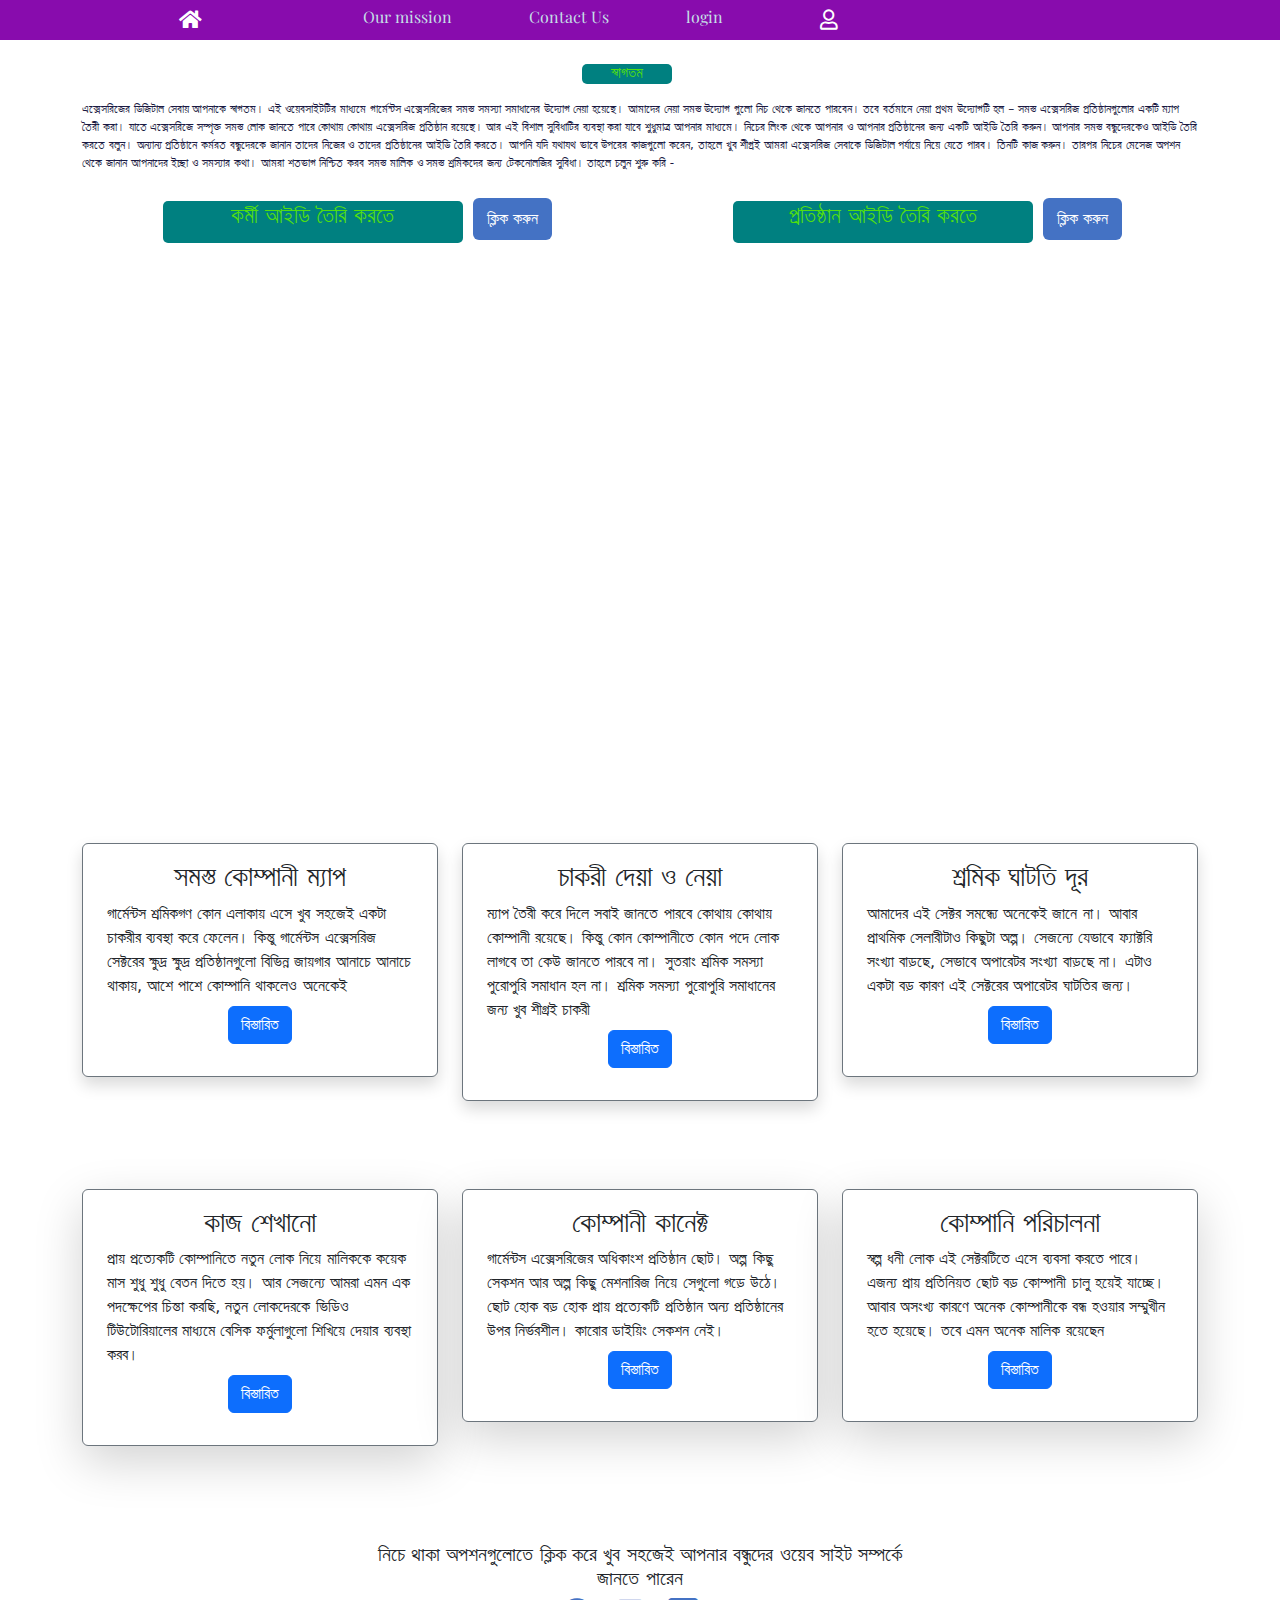
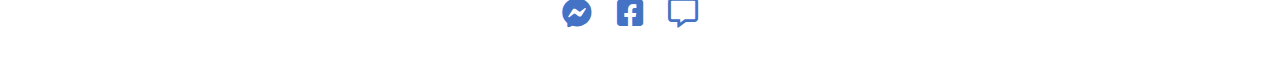
<file: index.html>
<!doctype html>
<html lang="en">
  <head>
    <!-- Required meta tags -->
    <meta charset="utf-8">
    <meta name="viewport" content="width=device-width, initial-scale=1">
    <title>Hello!</title>
    <link rel="preconnect" href="https://fonts.googleapis.com">
    <link rel="preconnect" href="https://fonts.gstatic.com" crossorigin>
    <link href="https://fonts.googleapis.com/css2?family=Playfair+Display:wght@400;500;600;700;800;900&display=swap" rel="stylesheet">


    <link href="https://kit-pro.fontawesome.com/releases/v5.15.4/css/pro.min.css" rel="stylesheet">
    <!-- Bootstrap CSS -->
    <link href="https://cdn.jsdelivr.net/npm/bootstrap@5.1.1/dist/css/bootstrap.min.css" rel="stylesheet">
    <link rel="stylesheet" href="css/all.min.css">
    <link rel="stylesheet" href="css/fontawesome.min.css">
    <link rel="stylesheet" href="style.css">
    <link rel="stylesheet" href="media.css">
  </head>
  <body>
    
  
    <!-- Menu section start -->                                                 
  <section class="bg_color nav ">
    <div class="container">
      <div class="  nav   m-auto text-center menu_row">
          <div class="col-md-12 nav_item ">
              <div class="home_icon col-md-2"> 
               
                <i class="fas fa-home"></i> 
       
              </div>
        
              <nav class="col-md-6  col-md-2 nav-bar">
         
                <ul>
                <li ><a href="">Our mission</a></li>
                <li><a href="">Contact Us</a></li>
                <li><a href="loginForm.html">login</a></li>   
                <div class="profile_icon col-md-2">                       
                  <a href="#"><i class="far fa-user"></i></a>
                </div>    
                </ul>       
              </nav>
              <div class="message_icon col-sm-3 col-md-2 col-lg-3 ">
                <!-- <a href="#"><i class="fas fa-comment-alt"></i></a> -->
              </div>
                             
          </div>
      </div>
    </div>
  </section>                           
  
                                 <!-- Menu section end -->

       
                                <!-- এক্সেসরিজ section start -->
      <section class="mt-4">               
          <div class="container">
              <div class="paragrap">
                  <div class="col-md-12 col-sm-10 col-lg-12   ">
                 
                    <div class="font-color ">
                      <h1 class="heding  "> স্বাগতম </h1> 
                    </div> 
                    </div>                                   
                      <p>                    
                        <!-- <a class="btn btn-primary" data-bs-toggle="collapse" href="#collapseExample" role="button" aria-expanded="false" aria-controls="collapseExample" class="btn notification_btn">ক্লিক করুন</a> -->
                    
                    <p class="textt">
                      এক্সেসরিজের ডিজিটাল সেবায় আপনাকে স্বাগতম। এই ওয়েবসাইটটির মাধ্যমে গার্মেন্টস এক্সেসরিজের
                      সমস্ত সমস্যা সমাধানের উদ্যোগ নেয়া হয়েছে। আমাদের নেয়া 
                      সমস্ত উদ্যোগ গুলো নিচ থেকে জানতে পারবেন।
                       তবে বর্তমানে নেয়া প্রথম উদ্যোগটি হল – সমস্ত এক্সেসরিজ প্রতিষ্ঠানগুলোর একটি ম্যাপ তৈরী করা। 
                       যাতে এক্সেসরিজে সম্পৃক্ত সমস্ত লোক জানতে পারে কোথায় কোথায় এক্সেসরিজ প্রতিষ্ঠান রয়েছে।
                        আর এই বিশাল সুবিধাটির ব্যবস্থা করা যাবে শুধুমাত্র আপনার মাধ্যমে। নিচের লিংক থেকে আপনার 
                        ও আপনার প্রতিষ্ঠানের জন্য একটি আইডি তৈরি করুন। আপনার সমস্ত বন্ধুদেরকেও আইডি তৈরি করতে বলুন। 
                        অন্যান্য প্রতিষ্ঠানে কর্মরত বন্ধুদেরকে জানান তাদের নিজের ও তাদের প্রতিষ্ঠানের আইডি তৈরি করতে। 
                        আপনি যদি যথাযথ ভাবে উপরের কাজগুলো করেন, তাহলে খুব শীগ্রই আমরা এক্সেসরিজ সেবাকে ডিজিটাল
                         পর্যায়ে নিয়ে যেতে পারব। তিনটি কাজ করুন। তারপর নিচের মেসেজ অপশন থেকে জানান আপনাদের ইচ্ছা 
                         ও সমস্যার কথা। আমরা শতভাগ নিশ্চিত করব সমস্ত মালিক ও সমস্ত শ্রমিকদের জন্য টেকনোলজির সুবিধা।
                          তাহলে চলুন শুরু করি -  
                    </p>
                    
                      </p>
                      <div class="collapse fade" id="collapseExample">                       
                        <div class="container-fluid">
                          <div class="row">
                              <div class="col-sm-12 col-md-12 col-lg-12 add">
                                <p>
                         
                                </p>   
                              </div> 
                          </div>
                      </div>
                  </div>
              </div>
          </div>
      </section>
                                               <!-- এক্সেসরিজ section end -->

                                               <!-- Personal profile section start -->
          <section class="id_section mt-4">
            <div class="container">
              <div class="row">
                <div class="col-md-6 text-center button-click mb-5 m-auto">
                    <h1 class="font-color id-name">   কর্মী আইডি তৈরি করতে    </h1>
                       <a href="btn1.html" class="btn account_btn1">ক্লিক করুন</a>                
                  
                  </div>
                  <div class="col-md-6 text-center button-click mb-5 m-auto">
                    <h1 class="font-color id-name">
                      প্রতিষ্ঠান আইডি তৈরি করতে
                    </h1>
                       <a href="btn2.html" class="btn account_btn1">ক্লিক করুন</a>                

                     
                  </div>
              </div>
            </div>
          </section>                  
          
                                             <!--  Personal profile end -->

                                               <!-- map section start-->                                
      <section>
        <div class="container-fluid">
          <div class="row">
            <div class="col-md-12">  
                <iframe src="https://www.google.com/maps/embed?pb=!1m18!1m12!1m3!1d116219.5974321239!2d89.62397243972345!3d24.455558166933724!2m3!1f0!2f0!3f0!3m2!1i1024!2i768!4f13.1!3m3!1m2!1s0x39fdc1df830dba1b%3A0x58f0cbb092e78b62!2z4Ka44Ka_4Kaw4Ka-4Kac4KaX4Kae4KeN4Kac!5e0!3m2!1sbn!2sbd!4v1632057628013!5m2!1sbn!2sbd" width="100%" height="500" style="border:0;" allowfullscreen="" loading="lazy"></iframe>              
            </div>
            </div>
          </div>
        </div>
      </section>

                                         <!-- map section end-->

                                         <!-- প্রতিষ্ঠানটি section start -->

      <!-- <section class="id_section my-5">
        <div class="container">
          <div class="row">
              <div class="col-md-12 text-center m-auto">
                  <h1>আপনার প্রতিষ্ঠানটি যোগ করতে</h1>
                      <p>                    
                        <a class="btn btn-primary" data-bs-toggle="collapse" href="#collapseExample2" role="button" aria-expanded="false" aria-controls="collapseExample" class="btn notification_btn">ক্লিক করুন</a>
                      </p>
                      <div class="collapse fade" id="collapseExample2">
                          <div class="container">
                            <div class="row last_form">
                                <div class="col-md-6 my-5 m-auto">
                                    <h6>নিচের ফর্মটি পূরন করে কোম্পানীর প্রফাইল তৈরী করুন।</h6>
                     -->
                                                                            <!-- form part start -->
                                     <!-- <form action="" class="text-center mt-3">
                                        <div class="row my-2">
                                            <div class="col-md-12">
                                                <input class="col-md-3 form-control mb-2" type="text" placeholder="নাম" required>
                                            </div>
                                            <div class="col-md-12">
                                                <input class="col-md-3 form-control" type="text" placeholder="ঠিকানা" required>
                                            </div>
                                        </div>
                                        
                                        <div class="location_form">
                                            <h6>ডিউটি ঘন্টা</h6><h5>শিফট</h5><input name="hours" type="radio" required> <span> লোকাল </span><input  name="hours" type="radio" required>  গ্রুপ
                                        </div>                             
                                        <div class="row mb-2">
                                            <div class="col-md-6">
                                                <input class="col-md-3 form-control mb-2" type="text" placeholder="সেকশন" required>
                                            </div>
                                            <div class="col-md-6">
                                                <input class="col-md-3 form-control" type="text" placeholder="মেশিন" required>
                                            </div>
                                        </div>
                                        <div class="plush mb-4"><a href="#"> + </a></div>

                                        <input type="submit" value="সাবমিট" placeholder="সাবমিট">
                                    </form> -->
                                        
                                                                <!-- form part end -->
                              </div>
                          </div>
                        </div>
                    </div>
              </div>
          </div>
        </div>
      </section>       
                                                          
                                                         <!-- প্রতিষ্ঠানটি section end -->


                                                         <section class="title-section text-left text-sm-center revealator-slideup revealator-once revealator-delay1">
                                                          <!-- <h1>my <span>blog</span></h1> -->
                                                          <!-- <span class="title-bg">posts</span> -->
                                                      </section>
                                                      <!-- Page Title Ends -->
                                                      <!-- Main Content Starts -->
                                                      <section class="main-content revealator-slideup revealator-once revealator-delay1  ">
                                                          <div class="container top-bar">
                                                              <!-- Articles Starts -->
                                                              <div class="row">
                                                                  <!-- Article Starts -->
                                                                  <div class="col-12 col-md-6 col-lg-6 col-xl-4 mb-30">
                                                                      <article class="post-container">
                                                                          <div class="post-thumb">
                                                                              <a href="blog-post.html" class="d-block position-relative overflow-hidden">
                                                                                  <!-- <img src="img/blog/blog-post-1.jpg" class="img-fluid" alt="Blog Post"> -->
                                                                              </a>
                                                                          </div>
                                                                          <div class="post-content border border-secondary shadow p-3 mb-5 bg-body rounded ">
                                                                              <div class="entry-header  ">
                                                                                  <h3 class="text-center ">সমস্ত কোম্পানী ম্যাপ </h3>
                                                                              </div>
                                                                              <div class="entry-content open-sans-font">
                                                                                      
                                                                                <p class="m-2">
                                                                                  গার্মেন্টস শ্রমিকগণ কোন এলাকায় এসে খুব সহজেই একটা চাকরীর ব্যবস্থা করে ফেলেন।
                                                                                  কিন্তু গার্মেন্টস এক্সেসরিজ সেক্টরের ক্ষুদ্র ক্ষুদ্র প্রতিষ্ঠানগুলো বিভিন্ন জায়গার আনাচে আনাচে 
                                                                                  থাকায়, আশে পাশে কোম্পানি থাকলেও অনেকেই
                                                                                </p>
                                                                                <p class="text-center">                    
                                                                                  <a class="btn btn-primary" data-bs-toggle="collapse" href="#collapseExample1" role="button" aria-expanded="false" aria-controls="collapseExample" class="btn notification_btn">বিস্তারিত </a>
                                                                                </p>
                                                                                <div class="collapse fade" id="collapseExample1">
                                                                                  <div class="container">
                                                                                    <div class="row last_form">
                                                                                     
                                                                                         
                                                                        
                                                                                                                                    <!-- form part start -->
                                                                                             
                                                                                                
                                                                                                               
                                                                                                            <p class="m-2">
                                                                                                              গার্মেন্টস শ্রমিকগণ কোন এলাকায় এসে খুব সহজেই একটা চাকরীর ব্যবস্থা করে ফেলেন।
                                                                                                               কিন্তু গার্মেন্টস এক্সেসরিজ সেক্টরের ক্ষুদ্র ক্ষুদ্র প্রতিষ্ঠানগুলো বিভিন্ন জায়গার আনাচে আনাচে 
                                                                                                               থাকায়, আশে পাশে কোম্পানি থাকলেও অনেকেই তা জানে না। আর সহজে খোজে না পাওয়ার 
                                                                                                               জন্য গার্মেন্টস এক্সেসরিজের প্রায় প্রত্যেকটি প্রতিষ্ঠানে সর্বদা লোকের সংকট লেগেই থাকে। 
                                                                                                               এতে করে কোম্পানিগুলো ঠিকমত কাজ সম্পন্ন করতে পারে না। আবার শ্রমিকগণও ভালো চাকরী পায়না।
                                                                                                                আমাদের এই ওয়েবসাইটির মাধ্যমে সমস্ত এক্সেসরিজ প্রতিষ্ঠানের একটি ম্যাপ তৈরী করা উদ্যোগ নেয়া হয়েছে। 
                                                                                                                উক্ত ম্যাপে আপনি সমস্ত এক্সসরিজ প্রতিষ্ঠানগুলো কোন জায়গায় আছে তা খুব সহজেই দেখতে পারবেন।
                                                                                                                 অনেক প্রতিষ্ঠান রয়েছে যারা নিজেরাই কষ্ট করে তাদের কোম্পানীকে ম্যাপে যোগ করে থাকে। কিন্তু আমরা 
                                                                                                                 সমস্ত কোম্পানিগুলোকে ম্যাপে যোগ করার একদম সহজ ব্যবস্থা করছি। তবে শুধু কোম্পনিকে   
                                                                                                                 ম্যাপে যোগ করে দিয়েই এক্সেসরিজের সমস্ত সমস্যার সমাধান হবে না।
                                                                                                               আর আমরা সমস্ত সমস্যাগুলোর সমাধান দাড় করাতে চাচ্ছি। নিচে থেকে দেখুন আমাদের বাকী বিষয়গুলো। 
                                                                                                                </p>
                                                                                                
                                                                                    
                                                                                  </div>
                                                                                </div>
                                                                            </div>




                                                                              
                                                                              </div>
                                                                          </div>
                                                                      </article>
                                                                  </div>
                                                                  <!-- Article Ends -->
                                                                  <!-- Article Starts -->
                                                                  <div class="col-12 col-md-6 col-lg-6 col-xl-4 mb-30">
                                                                      <article class="border border-secondary shadow p-3 mb-5 bg-body rounded">
                                                                          <div class="post-thumb">
                                                                              <a href="blog-post.html" class="d-block position-relative overflow-hidden">
                                                                                  <!-- <img src="img/blog/blog-post-2.jpg" class="img-fluid" alt=""> -->
                                                                              </a>
                                                                          </div>
                                                                          <div class="post-content">
                                                                              <div class="entry-header">
                                                                                  <h3  class="text-center">চাকরী দেয়া ও নেয়া </h3>
                                                                              </div>
                                                                              <div class="entry-content open-sans-font">
                                                                                      
                                                                                <p class="m-2">   
                                                                                   ম্যাপ তৈরী করে দিলে সবাই জানতে পারবে কোথায় কোথায় কোম্পানী রয়েছে। কিন্তু কোন কোম্পানীতে 
                                                                                  কোন পদে লোক লাগবে তা কেউ জানতে পারবে না। সুতরাং শ্রমিক সমস্যা পুরোপুরি সমাধান হল না।
                                                                                   শ্রমিক সমস্যা পুরোপুরি সমাধানের জন্য খুব শীগ্রই চাকরী
                                                                                </p>
                                                                                <p class="text-center">                    
                                                                                  <a class="btn btn-primary" data-bs-toggle="collapse" href="#collapseExample2" role="button" aria-expanded="false" aria-controls="collapseExample" class="btn notification_btn">বিস্তারিত </a>
                                                                                </p>
                                                                                <div class="collapse fade" id="collapseExample2">
                                                                                  <div class="container">
                                                                                    <div class="row last_form">
                                                                                     
                                                                                         
                                                                        
                                                                                                                                    <!-- form part start -->
                                                                                             
                                                                                                
                                                                                                                          
                                                                                                                                    <p>
                                                                                                                                      ম্যাপ তৈরী করে দিলে সবাই জানতে পারবে কোথায় কোথায় কোম্পানী রয়েছে। কিন্তু কোন কোম্পানীতে 
                                                                                                                                      কোন পদে লোক লাগবে তা কেউ জানতে পারবে না। সুতরাং শ্রমিক সমস্যা পুরোপুরি সমাধান হল না।
                                                                                                                                       শ্রমিক সমস্যা পুরোপুরি সমাধানের জন্য খুব শীগ্রই চাকরী দেয়া ও চাকরীর নেয়ার অপশন চালু করা হবে।
                                                                                                                                        চাকরী দিন অপশন থেকে যেকোন লোক তার কোম্পনীর প্রয়োজনীয় কর্মীর জন্য আবেদন করতে পারবে।
                                                                                                                                         আর চাকরী নিন অপশন থেকে যাদের চাকরী লাগবে তারা খুব সহজেই চাকরী নিতে পারবে। উভয়পক্ষের জন্য
                                                                                                                                       আমরা আনতে যাচ্ছি একটি অন্যরকম সিস্টেম। সুতরাং খুব শীগ্রই চাকরীর জন্য কাউকে কষ্ট করতে হবে না।
                                                                                                                                      </p>
                                                                               
                                                                                  </div>
                                                                                </div>
                                                                            </div>                                                                          
                                                                              </div>
                                                                          </div>
                                                                      </article>
                                                                  </div>
                                                                  <!-- Article Ends -->
                                                                  <!-- Article Starts -->
                                                                  <div class="col-12 col-md-6 col-lg-6 col-xl-4 mb-30">
                                                                      <article class="post-container border border-secondary shadow p-3 mb-5 bg-body rounded">
                                                                          <div class="post-thumb">
                                                                              <a href="blog-post.html" class="d-block position-relative overflow-hidden">
                                                                                  <!-- <img src="img/blog/blog-post-3.jpg" class="img-fluid" alt=""> -->
                                                                              </a>
                                                                          </div>
                                                                          <div class="post-content">
                                                                              <div class="entry-header">
                                                                                  <h3  class="text-center">শ্রমিক ঘাটতি দূর 
                                                                                  </h3>
                                                                              </div>
                                                                              <div class="entry-content open-sans-font">
                                                                                      
                                                                                <p class="m-2">
                                                                                  আমাদের এই সেক্টর সমন্ধ্যে অনেকেই জানে না। আবার প্রাথমিক সেলারীটাও কিছুটা অল্প। 
                                                                                  সেজন্যে যেভাবে ফ্যাক্টরি সংখ্যা বাড়ছে, সেভাবে অপারেটর সংখ্যা বাড়ছে না। এটাও একটা
                                                                                   বড় কারণ এই সেক্টরের অপারেটর ঘাটতির জন্য। 
                                                                                </p>
                                                                                <p class="text-center">                    
                                                                                  <a class="btn btn-primary" data-bs-toggle="collapse" href="#collapseExample3" role="button" aria-expanded="false" aria-controls="collapseExample" class="btn notification_btn">বিস্তারিত </a>
                                                                                </p>
                                                                                <div class="collapse fade" id="collapseExample3">
                                                                                  <div class="container">
                                                                                    <div class="row last_form">                                                                                                                                                                          
                                                                        
                                                                                                                                    <!-- form part start -->
                                                                                                                                                                                                                                                                                                                  
                                                                                                                                   <p>
                                                                                                                                    আমাদের এই সেক্টর সমন্ধ্যে অনেকেই জানে না। আবার প্রাথমিক সেলারীটাও কিছুটা অল্প। 
                                                                                                                                    সেজন্যে যেভাবে ফ্যাক্টরি সংখ্যা বাড়ছে, সেভাবে অপারেটর সংখ্যা বাড়ছে না। এটাও একটা
                                                                                                                                     বড় কারণ এই সেক্টরের অপারেটর ঘাটতির জন্য। অথচ অনেক লোক বেকার বসে আছে। 
                                                                                                                                     যাদের জন্য প্রাথমিকের সেই অল্প বেতনই যথেষ্ট। তাছাড়া তারা যদি দ্রুত কাজ শেখে কোম্পানিকে
                                                                                                                                      সাপোর্ট দেয় তাহলে মালিকও সেলারী বাড়িয়ে দিতে দ্বিধাবোধ করবে না। তবে শুধু লোক বাড়ালেই
                                                                                                                                       তো হবে না। আগে আমাদের দেখতে হবে আসলেই আমাদের সেক্টরটিতে কেমন শ্রমিক আছে। এই সেক্টরে থাকা সমস্ত লোকদের
                                                                                                                                     সুবিধা নিশ্চিত করে আমরা নতুন লোক প্রবেশ করিয়ে এই সেক্টরের অপারেটরের ঘাটতি সম্পূর্ণ ভাবে পূরণ করার ব্যবস্থা করব। 
                                                                                                                                      </p>                                                                                                                                                                               
                                                                                  </div>
                                                                                </div>
                                                                            </div>                                                                             
                                                                              </div>
                                                                          </div>
                                                                      </article>
                                                                  </div>
                                                                  <!-- Article Ends -->
                                                                  <!-- Article Starts -->
                                                                  <div class="col-12 col-md-6 col-lg-6 col-xl-4 mb-30 top-bar ">
                                                                      <article class="post-container border border-secondary shadow-lg p-3 mb-5 bg-body rounded">
                                                                          <div class="post-thumb">
                                                                              <a href="blog-post.html" class="d-block position-relative overflow-hidden">
                                                                                  <!-- <img src="img/blog/blog-post-4.jpg" class="img-fluid" alt=""> -->
                                                                              </a>
                                                                          </div>
                                                                          <div class="post-content">
                                                                              <div class="entry-header">
                                                                                  <h3  class="text-center">কাজ শেখানো</h3>
                                                                              </div>
                                                                              <div class="entry-content open-sans-font">
                                                                                      
                                                                                <p class="m-2">
                                                                                  প্রায় প্রত্যেকটি কোম্পানিতে নতুন লোক নিয়ে মালিককে কয়েক মাস শুধু শুধু বেতন দিতে হয়।
                                                                                  আর সেজন্যে আমরা এমন এক পদক্ষেপের চিন্তা করছি, নতুন লোকদেরকে ভিডিও টিউটোরিয়ালের
                                                                                   মাধ্যমে বেসিক ফর্মুলাগুলো শিখিয়ে দেয়ার ব্যবস্থা করব।
                                                                                </p>
                                                                                <p class="text-center">                    
                                                                                  <a class="btn btn-primary" data-bs-toggle="collapse" href="#collapseExample4" role="button" aria-expanded="false" aria-controls="collapseExample" class="btn notification_btn">বিস্তারিত </a>
                                                                                </p>
                                                                                <div class="collapse fade" id="collapseExample4">
                                                                                  <div class="container">
                                                                                    <div class="row last_form">                                                                                                                                                                          
                                                                        
                                                                                                                                    <!-- form part start -->
                                                                                                                                                                                                                                                                                                                  
                                                                          <p>
                                                                            প্রায় প্রত্যেকটি কোম্পানিতে নতুন লোক নিয়ে মালিককে কয়েক মাস শুধু শুধু বেতন দিতে হয়।
                                                                             আর সেজন্যে আমরা এমন এক পদক্ষেপের চিন্তা করছি, নতুন লোকদেরকে ভিডিও টিউটোরিয়ালের
                                                                              মাধ্যমে বেসিক ফর্মুলাগুলো শিখিয়ে দেয়ার ব্যবস্থা করব। যেন তারা কোন কোম্পনীতে যাওয়ার পরপরই 
                                                                              সহজে কাজ ধরে ফেলতে পারে। এতে শুধু মালিকের উপকার হবে না। একজন নতুন শ্রমিক সহকর্মীদের
                                                                               কাছ থেকে বছরের পর বছরে যে ফর্মুলাগুলো শিখতে পারত না। তা আমরা শিখিয়ে দেব। আমরা
                                                                                গভীরভাবে লক্ষ্য করেছি এই সেক্টরে কাজ না শেখানোর একটি প্রতিযোগিতা চলে। কিন্তু কর্মীদের
                                                                                 ভালো দক্ষতার উপর নির্ভর করে কোম্পানীর প্রোডাকশন, ভাল কোয়ালিটি ও কম অয়েস্টেজ।
                                                                                  অর্ডার নেয়ার পাশাপাশি কর্মীদের ভালো কাজও কোম্পানির উন্নতিতে অবদান রাখে। আর সেজন্যে
                                                                                   আমরা নতুন লোক থেকে শুরু করে বর্তমান সেক্টরে থাকা সমস্ত লোকদের নিত্যনতুন ফর্মুলা শেখাব।
                                                                                    তবে আমরা জানি কাদেরকে কোন বিষয়গুলো শিক্ষা দিতে হবে। সুতরাং এটা ভাবার কোন প্রয়োজন
                                                                             নেই শ্রমিকদের মধ্যে বিবাদ সৃষ্টি হবে। আমরা সমস্ত কিছুর ভালোদিক বিবেচনা করে প্রোগ্রামিং চালু করব।
                                                                                 </p>                                                                                                                                                                               
                                                                                  </div>
                                                                                </div>
                                                                            </div>                                                                             
                                                                              </div>
                                                                          </div>
                                                                      </article>
                                                                  </div>
                                                                  <!-- Article Ends -->
                                                                  <!-- Article Starts -->
                                                                  <div class="col-12 col-md-6 col-lg-6 col-xl-4 mb-30 top-bar">
                                                                      <article class="post-container border border-secondary shadow-lg p-3 mb-5 bg-body rounded">
                                                                          <div class="post-thumb">
                                                                              <a href="blog-post.html" class="d-block position-relative overflow-hidden">
                                                                                  <!-- <img src="img/blog/blog-post-5.jpg" class="img-fluid" alt=""> -->
                                                                              </a>
                                                                          </div>
                                                                          <div class="post-content">
                                                                              <div class="entry-header">
                                                                                  <h3 class="text-center">কোম্পানী কানেক্ট  </h3>
                                                                              </div>
                                                                              <div class="  entry-content open-sans-font">
                                                                                      
                                                                                <p class="m-2">
                                                                                  গার্মেন্টস এক্সেসরিজের অধিকাংশ প্রতিষ্ঠান ছোট। অল্প কিছু সেকশন আর অল্প কিছু 
                                                                                  মেশনারিজ নিয়ে সেগুলো গড়ে উঠে। ছোট হোক বড় হোক প্রায় প্রত্যেকটি প্রতিষ্ঠান অন্য
                                                                                  প্রতিষ্ঠানের উপর নির্ভরশীল। কারোর ডাইয়িং সেকশন নেই। 
                                                                                </p>
                                                                                <p class="text-center">                    
                                                                                  <a class="btn btn-primary " data-bs-toggle="collapse" href="#collapseExample5" role="button" aria-expanded="false" aria-controls="collapseExample" class="btn notification_btn">বিস্তারিত </a>
                                                                                </p>
                                                                                <div class="collapse fade" id="collapseExample5">
                                                                                  <div class="container">
                                                                                    <div class="row last_form">                                                                                                                                                                          
                                                                        
                                                                                                                                    <!-- form part start -->
                                                                                                                                                                                                                                                                                                                  
                                                                                  <p>
                                                                                    গার্মেন্টস এক্সেসরিজের অধিকাংশ প্রতিষ্ঠান ছোট। অল্প কিছু সেকশন আর অল্প কিছু 
                                                                                    মেশনারিজ নিয়ে সেগুলো গড়ে উঠে। ছোট হোক বড় হোক প্রায় প্রত্যেকটি প্রতিষ্ঠান অন্য
                                                                                     প্রতিষ্ঠানের উপর নির্ভরশীল। কারোর ডাইয়িং সেকশন নেই। তাদেরকে অন্য কোম্পানি থেকে 
                                                                                     ডাইয়িং করে নিতে হয়। আর কারো প্রিন্টিং সেকশন নেই। অন্য কোম্পানি থেকে প্রিন্টিং করে 
                                                                                     আনতে হয়। শুধু ডায়িং আর প্রীন্টিং নয় সুতা রাবার থেকে শুরু করে সমস্ত মেটারিয়াল ক্রয়
                                                                                      বিক্রয়ের জন্য কোম্পানীর সাথে কোম্পানীর যোগাযোগের একটি ব্যবস্থা করে দেয়া হবে। 
                                                                                      এ ব্যবস্থায় প্রত্যেক কোম্পানী অসংখ্য কোম্পানী দেখে তাদের কাজ যথাযথ সাশ্রয়ে  করিয়ে 
                                                                                      নিতে পারবে। আবার কাজ করে দেয়া কোন কোম্পানীগুলোরও কাজ ফুরোবে না। কারণ আমরা 
                                                                                      লক্ষ্য করেছি কোন কোম্পনী দায়িং করে দিতে দিতে সামাল দিতে পারেনা। আবার কোন কোম্পানীতে 
                                                                                       একেবারেই কাজ নেই। আমরা উভয়পক্ষের জন্য সহজ একটি সিস্টেম লঞ্চ করব প্রত্যেকের সাথে 
                                                                                       আলোচনার মাধ্যমে।               
                                                                                </p>                                                                                                                                                                               
                                                                                  </div>
                                                                                </div>
                                                                            </div>                                                                             
                                                                              </div>
                                                                          </div>
                                                                      </article>
                                                                  </div>
                                                                  <!-- Article Ends -->
                                                                  <!-- Article Starts -->
                                                                  <div class="col-12 col-md-6 col-lg-6 col-xl-4 mb-30 top-bar">
                                                                      <article class="post-container border border-secondary shadow-lg p-3 mb-5 bg-body rounded">
                                                                          <div class="post-thumb">
                                                                              <a href="blog-post.html" class="d-block position-relative overflow-hidden">
                                                                                  <!-- <img src="img/blog/blog-post-6.jpg" class="img-fluid" alt=""> -->
                                                                              </a>
                                                                          </div>
                                                                          <div class="post-content">
                                                                              <div class="entry-header">
                                                                                <h3 class="text-center">কোম্পানি পরিচালনা
                                                                                </h3>
                                                                              </div>
                                                                              <div class="entry-content open-sans-font">
                                                                                      
                                                                                <p class="m-2">                                                                                                                  
                                                                                  স্বল্প ধনী লোক এই সেক্টরটিতে এসে ব্যবসা করতে পারে। এজন্য প্রায় প্রতিনিয়ত ছোট বড় কোম্পানী চালু হয়েই যাচ্ছে।
                                                                                   আবার অসংখ্য কারণে অনেক কোম্পানীকে বন্ধ হওয়ার সম্মুখীন হতে হয়েছে। তবে এমন অনেক মালিক রয়েছেন 
                                                                                </p>
                                                                                <p class="text-center">                    
                                                                                  <a class="btn btn-primary" data-bs-toggle="collapse" href="#collapseExample6" role="button" aria-expanded="false" aria-controls="collapseExample" class="btn notification_btn text-center">বিস্তারিত </a>
                                                                                </p>
                                                                                <div class="collapse fade" id="collapseExample6">
                                                                                  <div class="container">
                                                                                    <div class="row last_form">                                                                                                                                                                          
                                                                        
                                                                                                                                    <!-- form part start -->
                                                                                                                                                                                                                                                                                                                  
                                                                                                                                   <p>
                                                                                                                                     
                           স্বল্প ধনী লোক এই সেক্টরটিতে এসে ব্যবসা করতে পারে। এজন্য প্রায় প্রতিনিয়ত ছোট বড় কোম্পানী চালু হয়েই যাচ্ছে।
                            আবার অসংখ্য কারণে অনেক কোম্পানীকে বন্ধ হওয়ার সম্মুখীন হতে হয়েছে। তবে এমন অনেক মালিক রয়েছেন যারা 
                            খুব অল্প থেকে বিশাল উচুতে উঠতে সক্ষম হয়েছেন তাদের মেধা ও শ্রমের দ্বারা। আবার অনেককে বিশাল উচু থেকে 
                            একদম অল্পে চলে নেমে আসতে হয়েছে। আমরা এমন একটি উদ্যোগ নিতে চাই যাতে কোন কোম্পানিকে যেন বন্ধ না 
                            হতে হয়। আমরা কোম্পানিকে সফটওয়্যার ও বিভিন্ন পরিচালনা সিস্টেম দ্বারা সহায়তা করব।

                                                                                                                                      </p>                                                                                                                                                                               
                                                                                  </div>
                                                                                </div>
                                                                            </div>                                                                             
                                                                              </div>
                                                                          </div>
                                                                      </article>
                                                                  </div>
                                                                  <!-- Article Ends -->
                                                                  <!-- Pagination Starts -->
                                                                  <!-- <div class="col-12 mt-4">
                                                                      <nav aria-label="Page navigation example">
                                                                          <ul class="pagination justify-content-center mb-0">
                                                                              <li class="page-item"><a class="page-link" href="#">1</a></li>
                                                                              <li class="page-item active"><a class="page-link" href="#">2</a></li>
                                                                              <li class="page-item"><a class="page-link" href="#">3</a></li>
                                                                              <li class="page-item"><a class="page-link" href="#">4</a></li>
                                                                          </ul>
                                                                      </nav>
                                                                  </div> -->
                                                                  <!-- Pagination Ends -->
                                                              </div>
                                                              <!-- Articles Ends -->
                                                          </div>
                                                      
                                                      </section>





                                                  



                                                <!-- social section start -->
        <section class="social_part my-5">
            <div class="container">
                <div class="row">
                    <div class="col-md-6 m-auto text-center">
                        <h1>নিচে থাকা অপশনগুলোতে ক্লিক করে খুব সহজেই আপনার বন্ধুদের ওয়েব সাইট সম্পর্কে জানতে পারেন</h1>
                        <div class="social_icon">
                            <a href="#"> <i class="fab fa-facebook-messenger"></i></a>
                            <a href="#"><i class="fab fa-facebook-square"></i></a>
                            <a href="#"><i class="far fa-comment-alt"></i></a>
                        </div>
                    </div>
                </div>
            </div>
        </section>
                                              <!-- social section end -->                                      

    <!-- Option 1: Bootstrap Bundle with Popper -->
    <script src="https://cdn.jsdelivr.net/npm/bootstrap@5.1.1/dist/js/bootstrap.bundle.min.js"></script>
  </body>
</html>
</file>
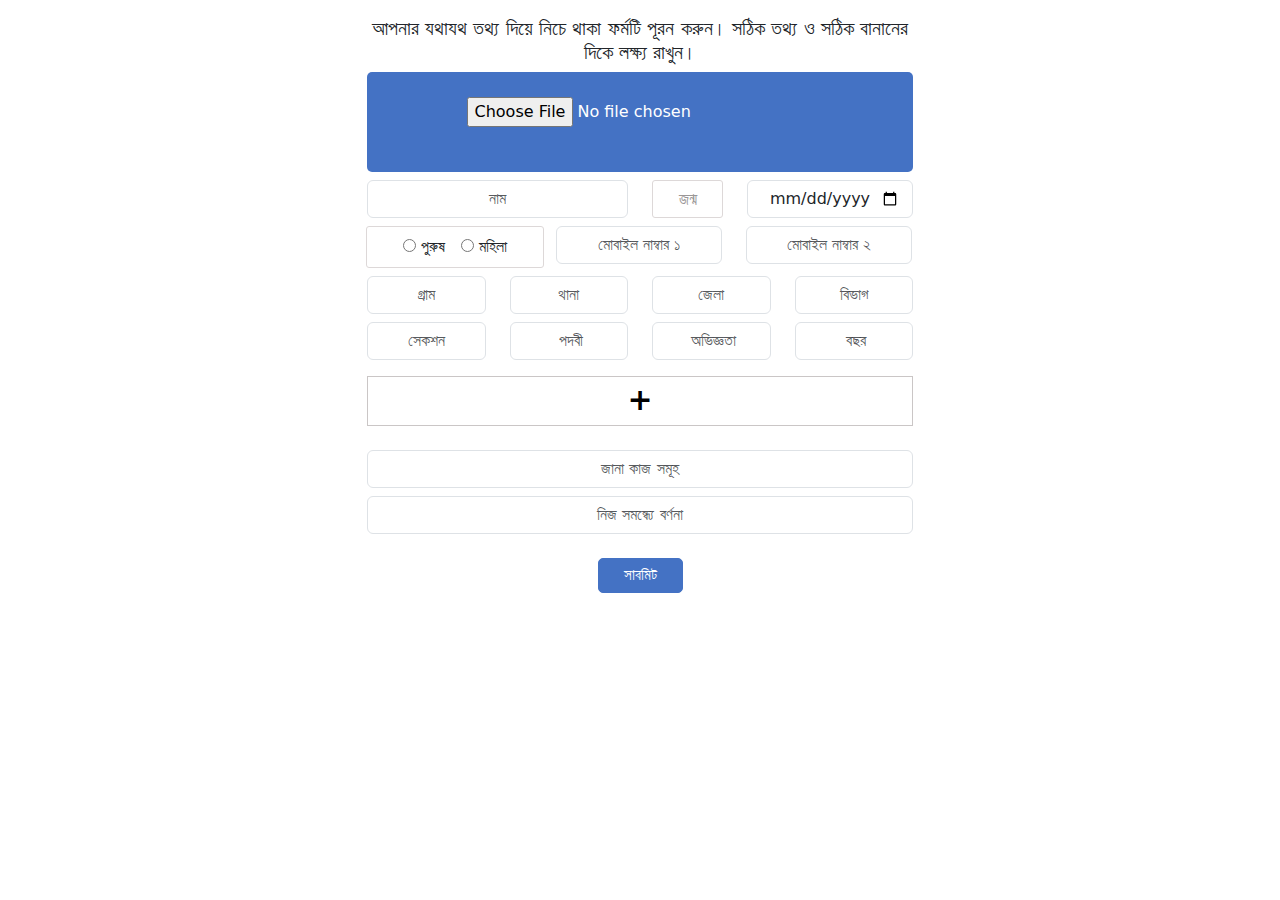
<file: aboutForm.html>
<!doctype html>
<html lang="en">
  <head>
    <meta charset="utf-8">
    <meta name="viewport" content="width=device-width, initial-scale=1">

    <!-- Bootstrap CSS -->
    <link href="https://cdn.jsdelivr.net/npm/bootstrap@5.1.1/dist/css/bootstrap.min.css" rel="stylesheet">
    <link rel="stylesheet" href="style.css">
    <link rel="stylesheet" href="media.css">
  </head>
  <body>
     <section class="form_section">
       <div class="container">
         <div class="row form_row">
           <div class="col-md-12 col-lg-6 m-auto text-center mt-3">
             <h2>আপনার যথাযথ তথ্য দিয়ে নিচে থাকা ফর্মটি পূরন করুন। সঠিক তথ্য ও সঠিক বানানের দিকে লক্ষ্য রাখুন।</h2>

                                                    <!-- Form part start -->
                <form action="" class="about_form">
                   <div class="file_div mb-2"> <input type="file" class="my-4" required></div>
                    <div class="row">
                        <div class="col-md-6">
                            <input type="text" placeholder="নাম" class="form-control mb-2" required>
                        </div>
                        <div class="col-md-2  mb-2 born">
                        <h4>জন্ম</h4>
                        </div> 
                        <div class="col-md-4  mb-2">
                            <input type="date" placeholder="নাম" class="form-control" required>
                        </div> 
                    </div>
                    <div class="row">
                        <div class="col-md-4  mb-2 gender">                               
                            <input name="gender" type="radio"  required><span>পুরুষ</span>
                            <input  name="gender" type="radio" required>মহিলা
                        </div>
                        <div class="col-md-4 mb-2">
                            <input type="text" placeholder="মোবাইল নাম্বার ১" class="form-control" required>
                        </div> 
                        <div class="col-md-4 mb-2">
                            <input type="text" placeholder="মোবাইল নাম্বার ২" class="form-control" required>
                        </div>  
                    </div>
                        
                    <div class="row">                       
                        <div class="col-md-3  mb-2">
                            <input type="text" placeholder="গ্রাম" class="form-control" required>
                        </div> 
                        <div class="col-md-3  mb-2">
                            <input type="text" placeholder="থানা" class="form-control" required>
                        </div>
                        <div class="col-md-3  mb-2">
                            <input type="text" placeholder="জেলা" class="form-control" required>
                        </div> 
                        <div class="col-md-3  mb-2">
                            <input type="text" placeholder="বিভাগ" class="form-control" required>
                        </div>   
                    </div>  
                                       
                    <div class="row  mb-2">                       
                        <div class="col-md-3 mb-2">
                            <input type="text" placeholder="সেকশন" class="form-control" required>
                        </div> 
                        <div class="col-md-3 mb-2">
                            <input type="text" placeholder=" পদবী" class="form-control" required>
                        </div>
                        <div class="col-md-3 mb-2">
                            <input type="text" placeholder=" অভিজ্ঞতা" class="form-control" required>
                        </div> 
                        <div class="col-md-3 mb-2">
                            <input type="text" placeholder=" বছর" class="form-control" required>
                        </div>  
                    </div>
                    <div class="plush mb-4"><a href="#"> + </a></div>

                    <input type="text" placeholder="জানা কাজ সমূহ" class="form-control  mb-2" required>
                    <input type="text" placeholder="নিজ সমন্ধ্যে বর্ণনা" class="form-control  mb-4" required> 
                    <input class="mb-2" type="submit" value="সাবমিট" placeholder="সাবমিট">
                </form>

                                                    <!-- Form part end -->
           </div>
         </div>
       </div>
     </section>
    <!-- Option 1: Bootstrap Bundle with Popper -->
    <script src="https://cdn.jsdelivr.net/npm/bootstrap@5.1.1/dist/js/bootstrap.bundle.min.js"></script>
  </body>
</html>
</file>
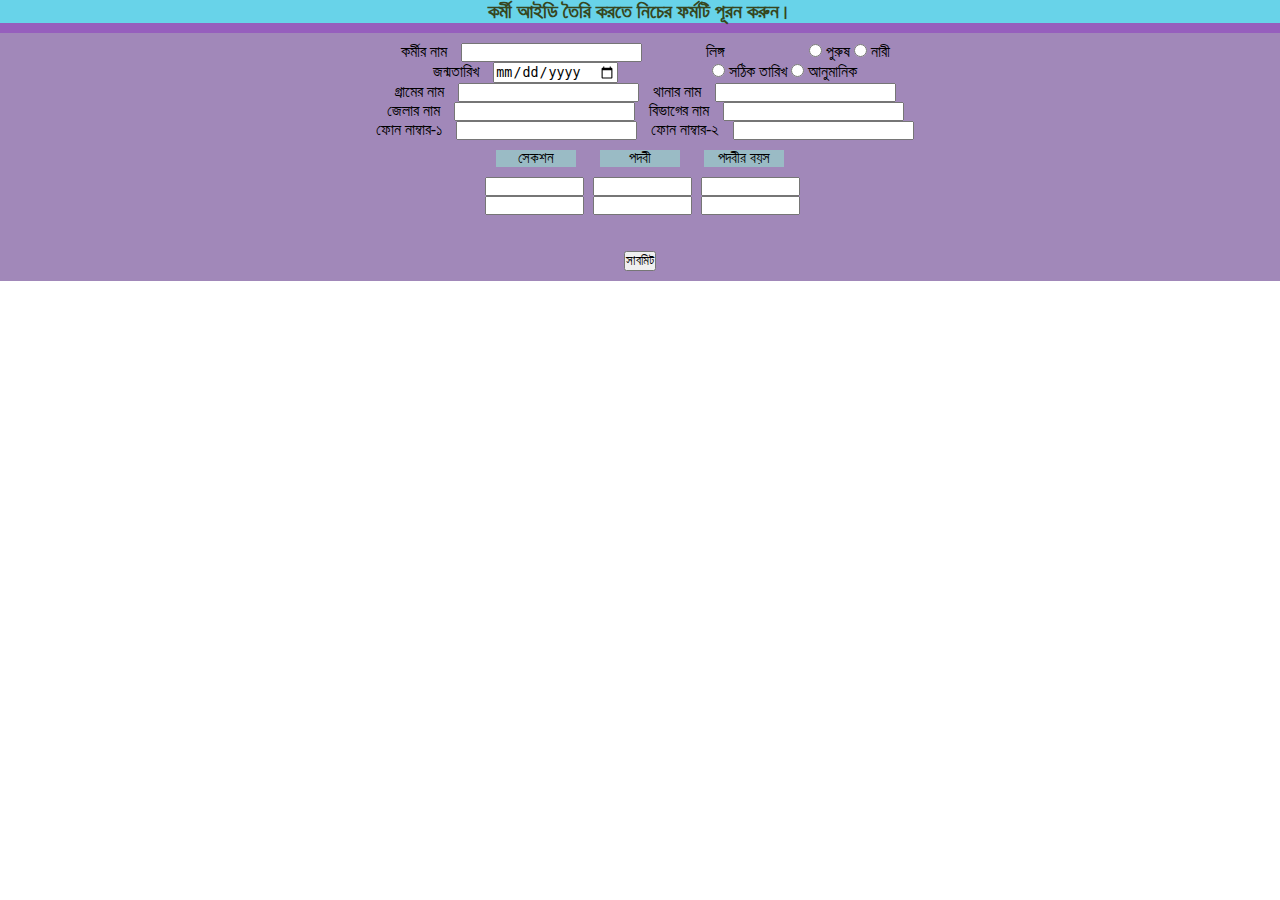
<file: btn1.html>
<!DOCTYPE html>
<html lang="en">
<head>
    <meta charset="UTF-8">
    <meta http-equiv="X-UA-Compatible" content="IE=edge">
    <meta name="viewport" content="width=device-width, initial-scale=1.0">
 <link rel="stylesheet" href="btn1.css">
 <link rel="stylesheet" href="media.css">

 <link href="https://cdn.jsdelivr.net/npm/bootstrap@5.1.1/dist/css/bootstrap.min.css" rel="stylesheet" integrity="sha384-F3w7mX95PdgyTmZZMECAngseQB83DfGTowi0iMjiWaeVhAn4FJkqJByhZMI3AhiU" crossorigin="anonymous">

<!-- Boostrap CDN -->
<link href="https://cdn.jsdelivr.net/npm/bootstrap@5.0.0-beta2/dist/css/bootstrap.min.css" rel="stylesheet" integrity="sha384-BmbxuPwQa2lc/FVzBcNJ7UAyJxM6wuqIj61tLrc4wSX0szH/Ev+nYRRuWlolflfl" crossorigin="anonymous">

<!-- fontawesome link -->
<link rel="stylesheet" href="https://cdnjs.cloudflare.com/ajax/libs/font-awesome/5.15.2/css/all.min.css">


    <title>btn</title>
</head>
<body>
    
                                         <!-- প্রতিষ্ঠানটি section start -->

           <div class="all-from">

                           
            <div class="from-title">

                <h6> কর্মী আইডি তৈরি করতে নিচের ফর্মটি পূরন করুন।</h6>
             </div>
           
             <div class="">

                <div class="from-class">

                    <div class="LABLE  ">
                        <div class=" full-from ">
                          <div class=" ">
                            <form action="/action_page.php" id="form1">
                                <label  for="fname">কর্মীর নাম</label> 
                                <input type="text" id="fname" name="fname">
                                <div class="location_form">
                                    <p class="location_tag">  <span> লিঙ্গ  </span></p>
                                  <input name="hours" type="radio" required> <span> পুরুষ  </span><input  name="hours" type="radio" required> নারী
                                </div> <br>   
                                <label for="birthday">জন্মতারিখ</label>
                                <input type="date" id="birthday" name="birthday">
              <p class="location_tab">    <input name="hours" type="radio" required> <span> সঠিক তারিখ  </span><input  name="hours" type="radio" required> আনুমানিক
                   </p>
                              <br>
                                <label for="fname"> গ্রামের নাম </label> 
                                <input type="text" id="fname" name="fname">
                                
                                <label for="fname"> থানার নাম </label> 
                                <input type="text" id="fname" name="fname">
                               <br>
                                <label for="fname">জেলার নাম</label> 
                                <input type="text" id="fname" name="fname">
                                
                                <label for="fname">বিভাগের নাম </label> 
                                <input type="text" id="fname" name="fname">
                            <br>
                                <label for="fname">ফোন নাম্বার-১</label> 
                                <input type="text" id="fname" name="fname">
                            
                                <label for="fname">ফোন নাম্বার-২</label> 
                                <input type="text" id="fname" name="fname">
            
             <!-- tow end -->
     
    
               <p >
               </p>
    
               <div class="section">
    
                <label class="H-name" for="fname">সেকশন </label> 
                <label class="H-name"  for="fname">পদবী </label> 
                <label class="H-name" for="fname">পদবীর বয়স</label> 
                <br>
                 <input class="input" type="text">          
                 <input class="input" type="text">
                 <input class="input" type="text">
                 <br>
                 <input class="input" type="text">
                 <input class="input" type="text">
                 <input class="input" type="text">
                 
                        </div>
       
            
                                <br><br>
                          
                               
                                <p class="text-center "> 
                                    <button type="button" class="btn btn-info">সাবমিট</button>
        
                                </p>
                              </form>
    
                         
                          </div>
                    
                        </div>
    
               
    
                   
    
                 </div>
    
               </div>

             </div>
           
     
                                     <!-- প্রতিষ্ঠানটি section end -->
                                    
<!-- 
                                     <h1>Next-lable </h1>
                                                
                                     <form action="" class="text-center mt-3">
                                        <div class="row my-2">
                                            <div class="col-md-12">
                                                <input class="col-md-3 form-control mb-2" type="text" placeholder="নাম" required>
                                            </div>
                                            <div class="col-md-12">
                                                <input class="col-md-3 form-control" type="text" placeholder="ঠিকানা" required>
                                            </div>
                                        </div>
                                        
                                        <div class="location_form">
                                            <h6>ডিউটি ঘন্টা</h6><h5>শিফট</h5><input name="hours" type="radio" required> <span> লোকাল </span><input  name="hours" type="radio" required>  গ্রুপ
                                        </div>                             
                                        <div class="row mb-2">
                                            <div class="col-md-6">
                                                <input class="col-md-3 form-control mb-2" type="text" placeholder="সেকশন" required>
                                            </div>
                                            <div class="col-md-6">
                                                <input class="col-md-3 form-control" type="text" placeholder="মেশিন" required>
                                            </div>
                                        </div>
                                        <div class="plush mb-4"><a href="#"> + </a></div>

                                        <input type="submit" value="সাবমিট" placeholder="সাবমিট">
                                    </form> -->
</body> 
</html>
</file>
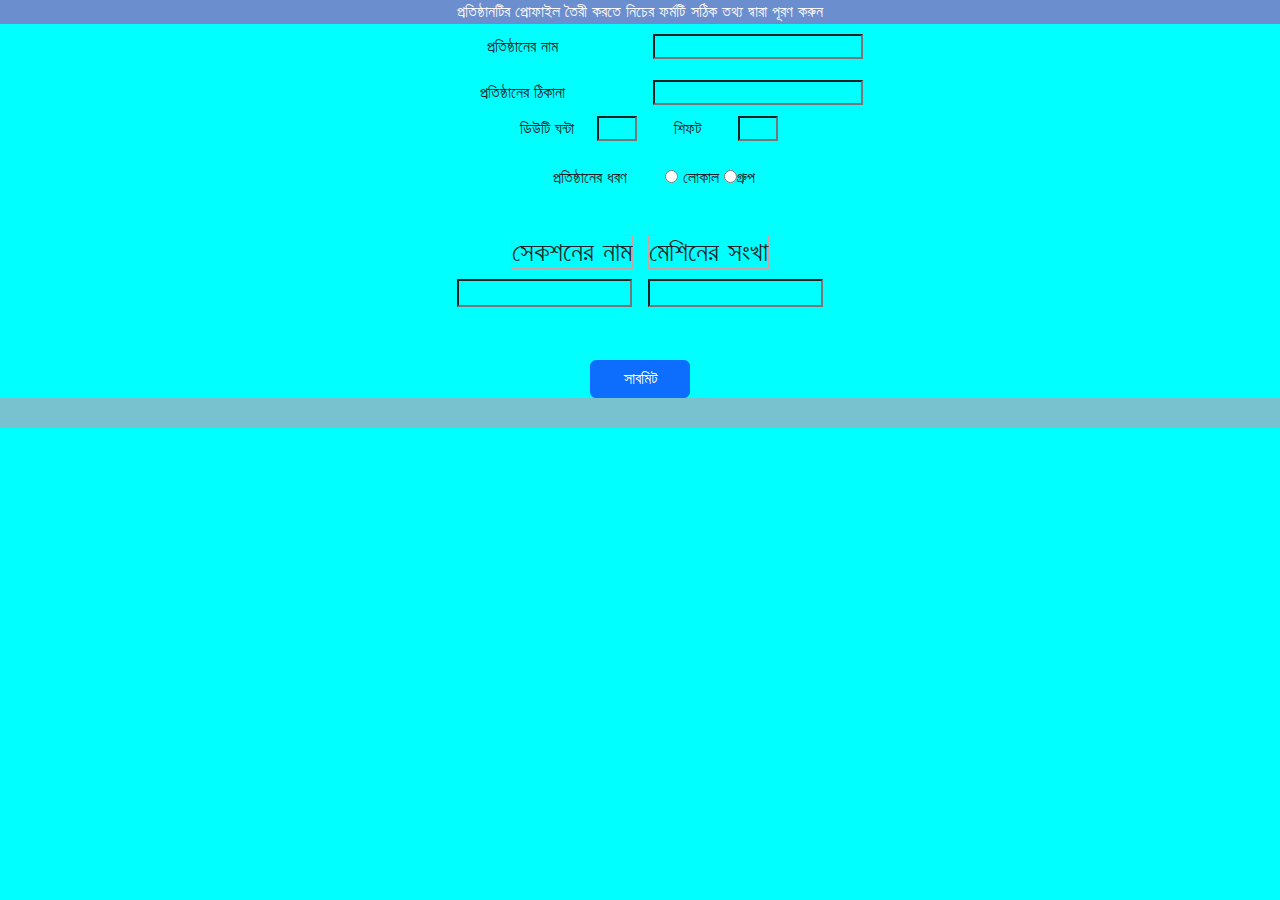
<file: btn2.html>
<!DOCTYPE html>
<html lang="en">
<head>
    <meta charset="UTF-8">
    <meta http-equiv="X-UA-Compatible" content="IE=edge">
    <meta name="viewport" content="width=device-width, initial-scale=1.0">
    <title>Document</title>
    <link rel="stylesheet" href="btn2.css">
    <link rel="stylesheet" href="media.css">
    <link href="https://cdn.jsdelivr.net/npm/bootstrap@5.1.1/dist/css/bootstrap.min.css" rel="stylesheet">

  
</head>
<style>
    table, th, td {
      border:1px solid rgb(73, 63, 63);
    }
    </style>
<body>
  
<div class="title">প্রতিষ্ঠানটির প্রোফাইল তৈরী  করতে নিচের ফর্মটি সঠিক তথ্য দ্বারা পূরণ করুন</div>

    <div class="from-all">
      <div class="page-bar">
    
        <label class="n-name" for="fname">প্রতিষ্ঠানের নাম </label> 
        <input class="n-name" type="text" id="fname" name="fname">
       <br>
        <label class="n-name"  for="fname">প্রতিষ্ঠানের ঠিকানা</label> 
        <input class="n-name"  type="text" id="fname" name="fname"><br>
         <label class="input-t " for="fname"> ডিউটি ঘন্টা </label> 
            <input  class="input-t " style="width: 40px; margin-left: 0px; "  height: 20px; " type="text" id="fname" name="fname">
           
            <label class="input-t "  for="fname">শিফট</label> 
            <input  class=" input-t" style="width: 40px; margin-left: 0px; " type="text" id="fname" name="fname">
            <br><br>
            
      <p class="dot">প্রতিষ্ঠানের ধরণ </p>

      <input class="dom" name="hours" type="radio"  required>  <span> লোকাল </span><input  name="hours" type="radio" required>গ্রুপ

      <br><br>



<div class="tabl">
  <h4 class="tab"> সেকশনের নাম</h4>

  <h4 class="tab">মেশিনের সংখা</h4>

</div>

<div class="">
  <input class="tab-input" type="text">
  <input class="tab-input" type="text">

</div>
<br><br>
<button type="button" style="width: 100px;" class=" justify-content-center  btn btn-primary btn-class">সাবমিট</button>


    
     
      
           </div>

    
        </div>  
        
        
                    </div>

    </div>


    </div>
   

    <div class="footer">
      
    </div>
</body>
</html>
</file>
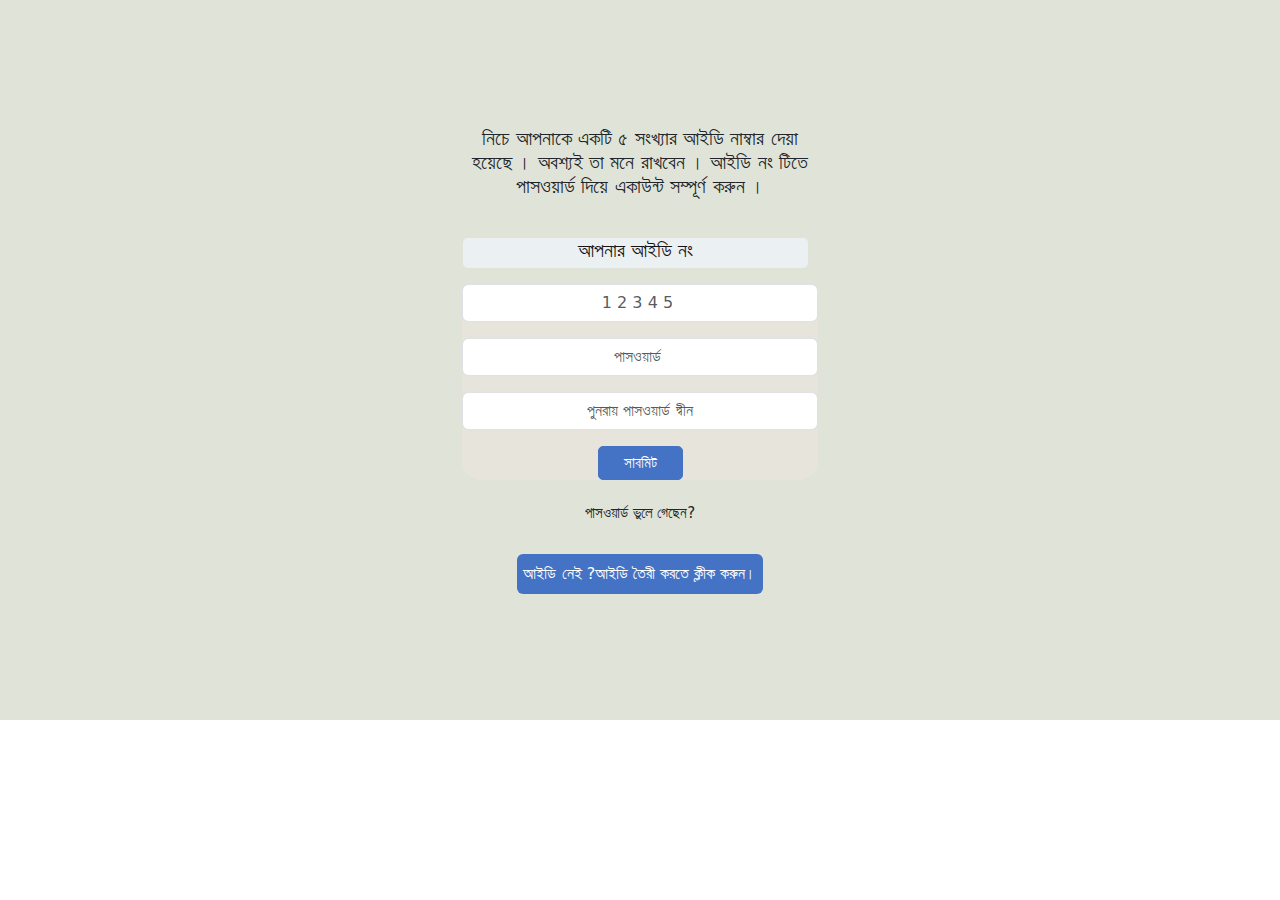
<file: login.html>
<!doctype html>
<html lang="en">
  <head>
    <meta charset="utf-8">
    <meta name="viewport" content="width=device-width, initial-scale=1">

    <!-- Bootstrap CSS -->
    <link href="https://cdn.jsdelivr.net/npm/bootstrap@5.1.1/dist/css/bootstrap.min.css" rel="stylesheet">
    <link rel="stylesheet" href="style.css">
    <link rel="stylesheet" href="media.css">
  </head>
  <body>
     <section class="form_section page-bg">
       <div class="container">
         <div class="row form_row">
           <div class="col-md-4 m-auto text-center  ">
            <h2>

              নিচে আপনাকে একটি ৫ সংখ্যার আইডি নাম্বার দেয়া হয়েছে ।
              অবশ্যই তা মনে রাখবেন । 
              আইডি  নং টিতে পাসওয়ার্ড দিয়ে একাউন্ট সম্পূর্ণ করুন ।
               </h2>

       

                                        <!-- form part start -->
                                        <form action="">

                                          <div class="title-heading">
                                           <h2> আপনার আইডি নং </h2>
                                          </div>
                                          <div class="full-from">
                                           <input type="text" class="form-control my-3" placeholder="1 2 3 4 5 " required>
                                           <input type="password" class="form-control mb-3" placeholder="পাসওয়ার্ড " required>
                                           <input type="password" class="form-control mb-3" placeholder="পুনরায় পাসওয়ার্ড দ্বীন" required>
                         
                                           <input type="submit" value="সাবমিট" placeholder="সাবমিট">
                                       </form>
                         
           </div>
                                         <!-- form part end --> 

            <h3 class="mt-4"> পাসওয়ার্ড ভুলে গেছেন?</h3>
             <a href="#" class="btn id_creat_btn mt-4">আইডি নেই ?আইডি তৈরী করতে ক্লীক করুন।</a> 
            
           </div>
         </div>
       </div>
     </section>
    <!-- Option 1: Bootstrap Bundle with Popper -->
    <script src="https://cdn.jsdelivr.net/npm/bootstrap@5.1.1/dist/js/bootstrap.bundle.min.js"></script>
  </body>
</html>
</file>
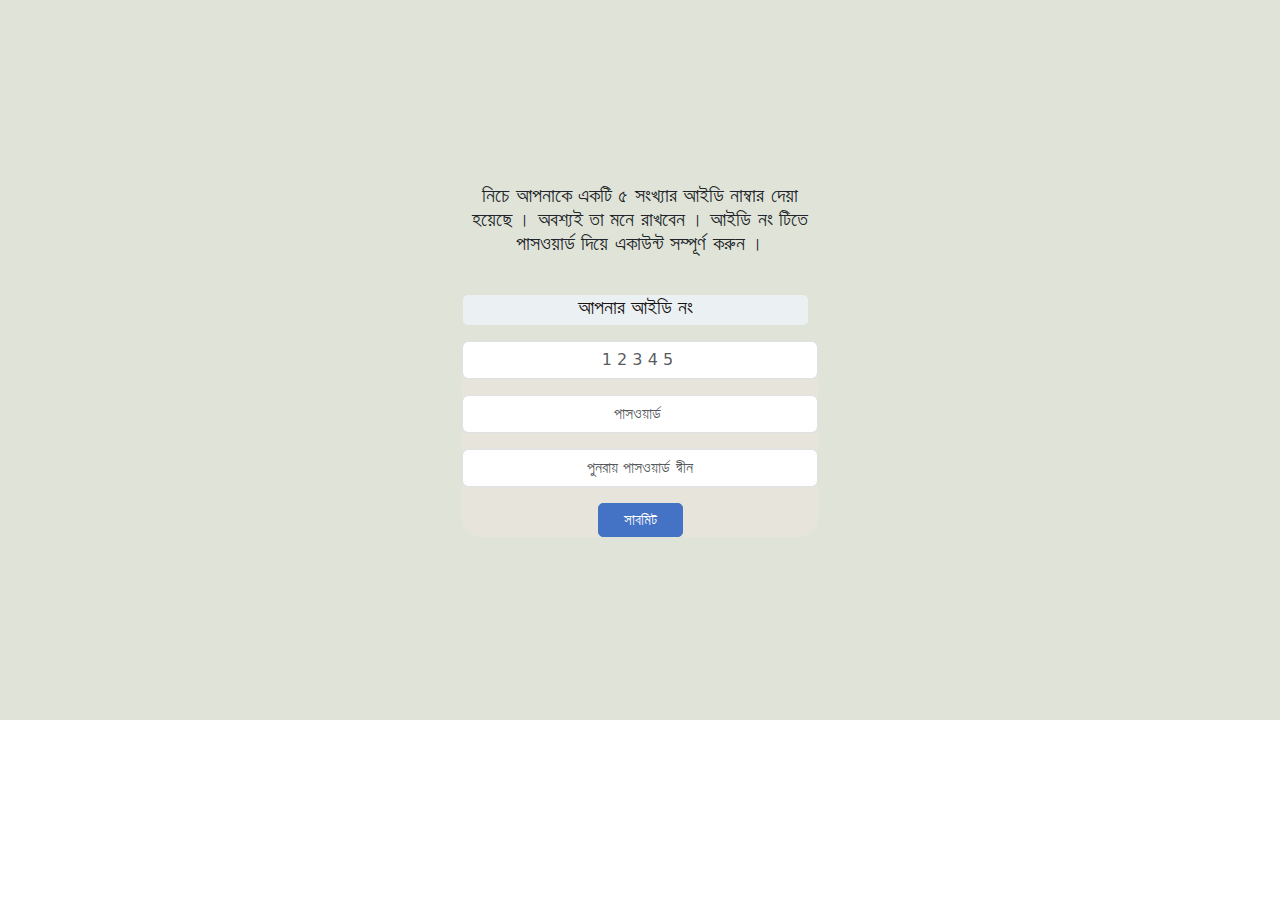
<file: loginForm.html>
<!doctype html>
<html lang="en">
  <head>
    <meta charset="utf-8">
    <meta name="viewport" content="width=device-width, initial-scale=1">

    <!-- Bootstrap CSS -->
    <link href="https://cdn.jsdelivr.net/npm/bootstrap@5.1.1/dist/css/bootstrap.min.css" rel="stylesheet">
    <link rel="stylesheet" href="style.css">
    <link rel="stylesheet" href="media.css">
  </head>
  <body>
     <section class="form_section page-bg">
       <div class="container">
         <div class="row form_row">
           <div class="col-md-4 m-auto text-center  ">
            <h2>

              নিচে আপনাকে একটি ৫ সংখ্যার আইডি নাম্বার দেয়া হয়েছে ।
              অবশ্যই তা মনে রাখবেন । 
              আইডি  নং টিতে পাসওয়ার্ড দিয়ে একাউন্ট সম্পূর্ণ করুন ।
               </h2>

       

                                        <!-- form part start -->
                                        <form action="">

                                          <div class="title-heading">
                                           <h2> আপনার আইডি নং </h2>
                                          </div>
                                          <div class="full-from">
                                           <input type="text" class="form-control my-3" placeholder="1 2 3 4 5 " required>
                                           <input type="password" class="form-control mb-3" placeholder="পাসওয়ার্ড " required>
                                           <input type="password" class="form-control mb-3" placeholder="পুনরায় পাসওয়ার্ড দ্বীন" required>
                         
                                           <input type="submit" value="সাবমিট" placeholder="সাবমিট">
                                       </form>
                         
           </div>
                                         <!-- form part end --> 

             <!-- <h3 class="mt-4"> পাসওয়ার্ড ভুলে গেছেন?</h3>
             <a href="#" class="btn id_creat_btn mt-4">আইডি নেই ?আইডি তৈরী করতে ক্লীক করুন।</a> -->
             
           </div>
         </div>
       </div>
     </section>
    <!-- Option 1: Bootstrap Bundle with Popper -->
    <script src="https://cdn.jsdelivr.net/npm/bootstrap@5.1.1/dist/js/bootstrap.bundle.min.js"></script>
  </body>
</html>
</file>
<file: style.css>
/* font-family: 'Playfair Display', serif; */
*{
    margin: 0;
    padding: 0;
}
.font-color{
    color:rgb(81, 223, 15);
    /* background-color: rgb(22, 124, 150); */

}
.top-bar{
    margin-top: 40px;
}
/* login apge */
.full-from{

    background-color:	#e7e5db;
    border-radius: 20px;
}
.page-bg{
background-color: rgb(224, 228, 216);
    
}
.title-heading{
    background-color: rgb(235, 240, 243);
 color: rgb(24, 19, 19); 
 width: 345px;
 height: 30px;
 text-align: center;
 margin: 1px;
 border-radius: 5px;
 margin-top: 40px;

}
.id-name{
    background-color: teal;
    width: 300px;
 margin: 5px;
    display: inline-block;
    height: 42px;
    border-radius: 5px;
   padding: 2px;
}
.heding{
background-color: teal;
text-align: center;
width: 90px;
height: 20px;
font-size: 15px;
border-radius: 5px;
margin-left: 500px;
}  
.textt{
font-size: 12px;
    color: rgb(25, 25, 65);
 }                        /* Start of menu part */
.bg_color{
    background-color: #880cad;
}
.menu_row{
    /* min-height: 10vh; */
    height: 40px;
    align-items: center;
}

.nav_item{
    display: flex;
    justify-content: space-around;
}
.nav_item ul{
    display: flex;
    justify-content: space-between;


}


.nav_item ul li{ 
    list-style-type: none;
     padding:5px 16px; 
 display: inline-block;
list-style-type: none;
/* padding: 5px 20px; */
color: white;
font-family: sans-serif;
transform: .5s;

}
.nav_item ul  :hover{
    background: #37f;
    font-weight: bold;
    border-radius: 5px;
    transform: .5s;
    margin-top: 4px;
}
.nav_item ul li a{
    color: rgb(197, 222, 230);
    text-decoration: none;
    font-family: 'Playfair Display', serif; 
} 
/* .nav_item ul  :hover{
  background: rgb(32, 88, 201);
  font-weight: bold;  
}  */
.menu_btn{
    color: white;
    border: 1px solid black;
    font-family: 'Playfair Display', serif; 
}
.home_icon i, .profile_icon i{
    color: white;
    margin-top: 10px;
    font-size: 20px;
}
.message_icon i{
    color: white;
    font-size: 30px;
} 
                         /*     End of menu part */

   
            
                              /* Start of এক্সেসরিজ part */
.Heading_text h1{
    font-size: 22px;
}
.Heading_text a{
    margin: 0;
    padding: 0;
    padding: 8px 13px;
    color: white;
    background-color: #4472C4;
}  
.Heading_text a:hover{
    color: white;
} 
.Heading_text a:focus{
    box-shadow: none;
}
                     
                             /* End of এক্সেসরিজ part */
                                    
                            /* start  Personal profile section part */
.id_section h1{
    font-size: 22px;
}
.id_section a{
    margin: 0;
    padding: 0;
    padding: 8px 13px;
    color: white;
    background-color: #4472C4;
}
.id_section a:hover{
    color: white;
}
.id_section a:hover{
    color: white;
}
                                    /* end of  Personal profile part */

                                     /* start of social section part */
.social_part h1{
    font-size: 20px; 
}
.social_icon i{
    font-size: 30px;
    margin: 0;
    margin-right: 20px;
    color: #4472C4;
}
                                    /* end of social section part */


                
         /* form part start */

.form_row{
    min-height: 80vh;
    align-items: center;
}
.form_row h2{
    font-size: 20px;
}
.form_row h3{
    font-size: 15px;
}
.form_row a{
    margin: 0;
    padding: 0;
    padding: 7px 5px;
    color: white;
    background-color: #4472C4;
}
.form_row a:hover{
    color: white;
}
.form_row a:focus{
    box-shadow: none;
}
form input{
    border: 1px solid #4472C4;
    text-align: center;
}
form input[type="text"]:focus{
   box-shadow: none;
}
form input[type="password"]:focus{
    box-shadow: none;
 }
 form input[type="submit"]:focus{
    box-shadow: none;
 }
 form input[type="submit"]{
    color: white;
    font-size: 15px;
    background-color: #4472C4;
    padding: 5px 25px;
    border-radius: 5px;
 }
 .plush{
    width: 100%;
    height: 50px;
    border: 1px solid rgb(202, 198, 198);
}

.plush a{
    text-decoration: none;
    background: transparent;
    color: black;
    font-size: 30px;
    font-weight: 700;
}
.plush a:hover{  
    color: black;
}
                                             /* form part end */

                                              /*personal form part start */
.about_form .born h4{
    font-size: 17px;
    border: 1px solid rgb(221, 216, 216);
    color: rgb(155, 151, 151);
    margin: 0;
    padding: 0;
    padding: 8px 20px;
    border-radius: 3px;
}
.about_form .gender{
    width: 178px;
    margin-left: 11px;
    padding: 8px 20px;
    border-radius: 3px;
    border: 1px solid rgb(221, 216, 216);
}
.work h4{
    color: rgb(155, 151, 151);
    font-size: 15px;
    border: 1px solid rgb(221, 216, 216);
    margin: 0;
    padding: 0;
    padding: 9px 20px;
    border-radius: 3px;
}
.about_form input[type="date"]{
    box-shadow: none;
}
.about_form .file_div{
    width: 100%;
    height: 100px;
    background-color: #4472C4;
    border-radius: 5px;
}
.about_form .file_div input[type="file"]{
   background: transparent;
   color: white;
}
.about_form .gender span{
    margin-right: 10px;
}
.about_form .gender input{
    margin-right: 5px;
}
.add p{
    text-align: left;
}
                                               /*personal form part end */

                                             
                                                     /*Location form part start */

.Location_content h5{
    text-align: left;
    font-size: 18px;
}
.Location_content{
    text-align: center;

}
.Location_content .id_creat_btn1{
    margin: 0;
    padding: 0;
    padding: 7px 5px;
    color: white;
    background-color: #4472C4;
}
.Location_content .id_creat_btn1:focus{
    box-shadow: none;
   
}
.Location_content .id_creat_btn2:focus{
    box-shadow: none;  
}
.Location_content .id_creat_btn1:hover{
   background-color: #2765d1;
}
.Location_content .id_creat_btn2:hover{
    background-color: #2765d1;
 }
.Location_content .id_creat_btn2{
    margin: 0;
    padding: 0;
    padding: 7px 5px;
    color: white;
    background-color: #4472C4;
}
                               
.location_form{
    display: flex;
}
.location_form h6{
    border: 1px solid rgb(202, 198, 198);
    padding: 10px 5px;
}
.location_form h5{
    width: 80px;
    font-size: 16px;
    margin-right: 30px;
    border: 1px solid rgb(202, 198, 198);
    padding: 10px 5px;
}
.location_form span{
    margin-right: 50px;
}
.location_form input{
    margin-top: 5px;
    margin-right: 5px;
}
.select_form input[type="text"]{
    margin-right: 15px;

}
.select_form span{
    margin-right: 5px;

}
.select_form input[type="text"]:focus{
    box-shadow: none;
}
           
                                              /*Location form part end */
</file>
<file: media.css>
@media(min-width:320px) and (max-width:400px){
        .Heading_text h1{
            font-size: 16px;
        }
    
        .from-title h6{
            font-size: 20px;
        }
        .id_section h1{
            font-size: 16px;
        }
        .social_part h1{
            font-size: 16px;
        }
        .menu_row nav ul li a{
            font-size: 12px;
        }
        .home_icon i{
            margin-top: 10px;
            font-size: 15px;
        }
        .message_icon i{
            /* margin-top: 10px; */
            /* margin-right: 5px; */
            font-size: 20px;
        }
        .profile_icon i{
            margin-top: 10px;
            font-size: 15px;
        }
      
        .heding {
           margin-left: 120px;
        }
        .nav{
            height: 40px;
        }
      .input{
    width: 95px;
    display: inline-block;
margin-left: 5px;
}
.tab{
    display: inline-block;
    border: 1px solid rgb(204, 162, 162);
    font-size: 17px;
    margin: 5px;
}
.tab-input{
    margin: 5px;
    display: inline-block;
    width: 110px;
}
.H-name{
    text-align: center;
    display: inline-block;
    width: 80px;
    background-color: rgb(154, 187, 197);
    font-size: 15px;
}
.inpub{
    width: 130px;
}
.h-name{
    width: 80px;
border-radius: 5px;
height: 30px;
}
.table-design{
    width: 50px;
    text-align: center;
    margin-top: 20px;
}
.n-name{
        height: 25px;
        width: 130px;
    
    }
.input-t{
    width: 80px;
    
}
.location_form{
    width: 380px;
    margin-left: 22px;
}
}
@media(min-width:401px) and (max-width:575px){
    .menu_row nav ul li a{
        font-size: 17px;
    }
    .home_icon i{
        margin-top: 10px;
        font-size: 20px;
    }
    .message_icon i{
        /* margin-top: 10px; */
        margin-right: 5px;
        font-size: 20px;
    }
    .profile_icon i{
        margin-top: 10px;
        font-size: 20px;
    }
    .nav_item ul{
        /* margin-right: 8px; */
    }
    .Heading_text h1{
        /* font-size: 19px; */
    }
    .id_section h1{
        font-size: 19px;
    }
    .social_part h1{
        font-size: 17px;
    }
}
@media(min-width:320px) and (max-width:575px){
    .location_form span{
        margin-right: 10px;
    }
    .location_form h5{
        margin-right: 5px;
    }
}
@media(min-width:320px) and (max-width:767px){
    .about_form .gender{
        width: 95%;
    }
   
}
@media(min-width:768px) and (max-width:991px){
    .about_form .gender{
        width:31%;
        

    }
  
   
}
</file>
<file: btn1.css>
*{
    margin: 0;
    padding: 0;
}

form {
margin: 10px;
    padding: 10px;    }
label{
    margin: 10px;

width: 100px;
}
.location_form{
    display: inline-block;
    margin-left: 60px;
}
.location_tag{
    display: inline-block;
    margin-right:80px;

}
.location_tab{
    margin-left: 90px;
    display: inline-block;

}
.input{
    width: 95px;
    display: inline-block;
margin-left: 5px;
}
.H-name{
    text-align: center;
    display: inline-block;
    width: 80px;
    background-color: rgb(154, 187, 197);
    font-size: 15px;
    border-bottom: lightseagreen;

}
.section{
 text-align: center;
}
.from-title{
    background-color: rgb(104, 211, 233);
    color: rgb(54, 70, 30);

    text-align: center;
 
}
.from-title h6{
    font-size: 20px;
}
.from-class{

background-color: rgb(161, 136, 185);

}
.all-from{
    background-color: rgb(150, 95, 189);
    text-align: center;
}
.add-proudact{
    width: 300px;
}
</file>
<file: btn2.css>
*{
 margin: 0px;
    padding: 0px;
    background-color: cyan;
}

.page-bar{
    background-color: cyan;
}
.title{
    background-color:#6b8ecf;
text-align: center;
color: rgb(250, 249, 249);

}
.m-name{
display: inline-block;
width: 80px;
}
.l-name{
    display: inline-block;
    width: 60px;
    }

.footer {
    font-size: 12px;
    padding: 15px;

  }


.from-all{
    
    background-color: rgb(28, 196, 187);
     text-align: center;
     

}
.tow{
    text-align: center;
}
.h-name{
    margin: 10px;
    padding: 10px;
    background-color: #0DCAF0;
    width: 10px;
    text-align: center;
    height: 20px ;
    display: inline-block;
    border-radius: 4px;
}
.location_form{
 width: 400px;   
 text-align: center;
}
.item{
    margin-top: 30px;
  
}
.n-name{
    height: 25px;
    margin: 10px;
    width: 210px;
}
.input-t{
    width: 90px;
     height: 25px;
     text-align: center;

}
.allign{
    text-align: center;
 
}
.dot{
width: 130px;
display: inline-block;
}
.dot-item{
margin-right: 110px;

}
.dom{
    margin-left: 5px;
}.p-name{
text-align: center;
}
.footer{
    background-color: rgb(120, 193, 206);
}
.tab{
    display: inline-block;
    border: 1px solid rgb(204, 162, 162);
    font-size: 27px;
    margin: 5px;
}
.tab-input{
    margin: 5px;
    display: inline-block;
    width: 175px;
}
</file>
